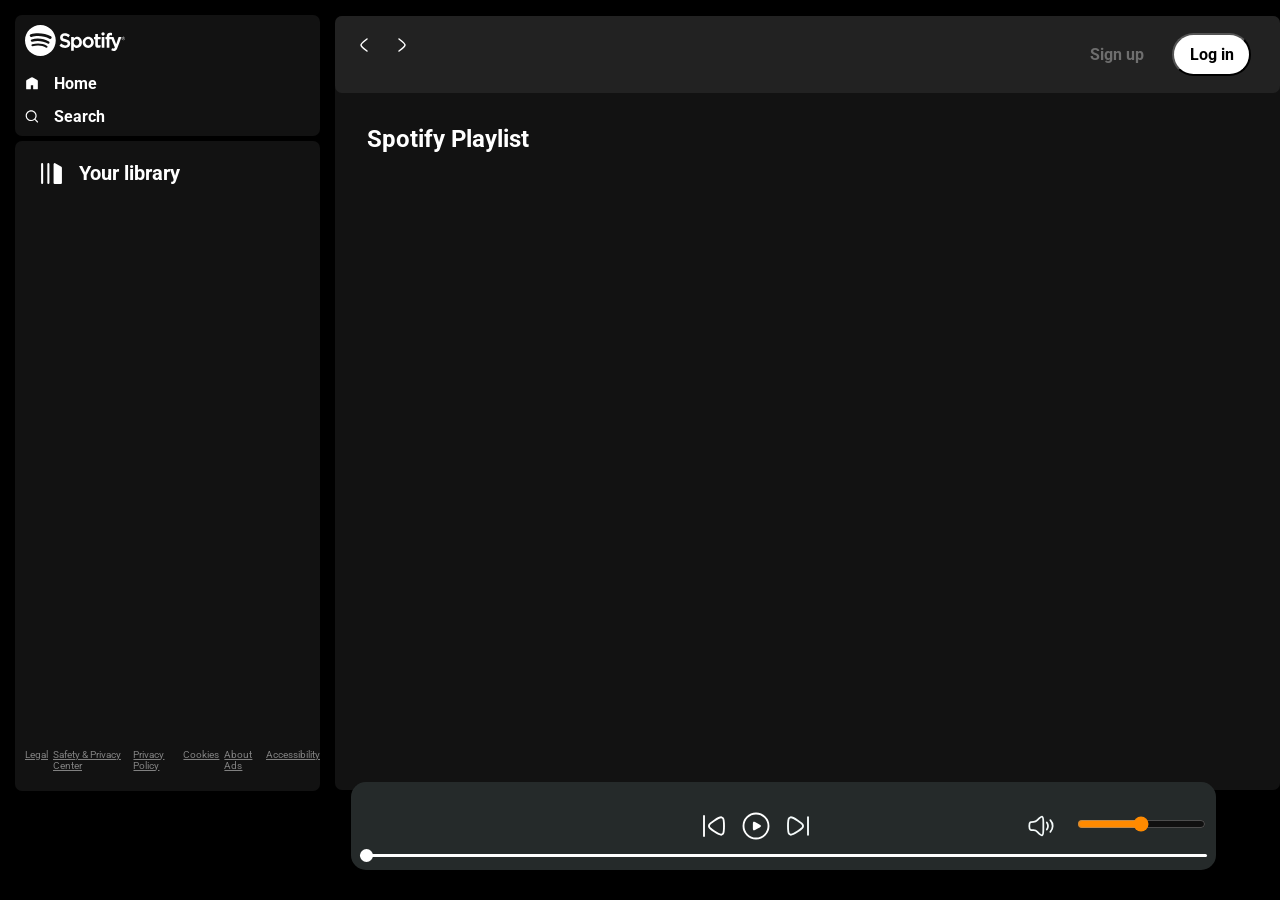
<file: index.html>
<!DOCTYPE html>
<html lang="en">
<head>
    <meta charset="UTF-8">
    <meta name="viewport" content="width=device-width, initial-scale=1.0">
    <title>Spotify - Web Player: Music for everyone</title>
    <link rel="stylesheet" href="spotify.css">
    <link rel="stylesheet" href="utility.css">
    <link rel="icon" href="favicon.ico" type="image/x-icon">
</head>
<body>
    <div class="container flex bg-black">
        <div class="left ">
            <div class="close"><img width="30" class="invert" src="img/close.svg" alt=""></div>
            <div class="home bg-grey rounded m-1 p-1">
                <div class="logo ">
                    <img width="100" class="invert"  src="img/logo.svg" alt="">
                </div>
                <ul>
                    <li><img class="invert" src="img/home.svg" alt="home">Home</li>
                    <li><img class="invert" src="img/search.svg" alt="search">Search</li>
                </ul>
            </div>
            <div class="library bg-grey rounded m-1 p-1">
                <div class="heading flex">
                    <img  class ="invert" src="img/playlist.svg" alt="">
                    <h2> 
                        Your library
                </h2>
            </div>
            <div class="songlist">

                <ul>
                    
                </ul>
            </div>
            <div class="footer">
                        <div>
                            <a href="https://www.spotify.com/in-en/legal/">
                                <span>Legal</span>
                            </a>
                        </div>
                        <div>
                            <a href="https://www.spotify.com/in-en/safetyandprivacy/">
                                <span>Safety & Privacy Center</span>
                            </a>
                        </div>
                        <div>
                            <a href="https://www.spotify.com/in-en/legal/privacy-policy/">
                                <span>Privacy Policy</span>
                            </a>
                        </div>
                        <div>
                            <a href="https://www.spotify.com/in-en/legal/cookies-policy/">
                                <span>Cookies</span>
                            </a>
                        </div>
                        <div>
                            <a href="https://www.spotify.com/in-en/legal/privacy-policy/#s3">
                                <span>About Ads</span>
                            </a>
                        </div>
                        <div>
                            <a href="https://www.spotify.com/in-en/accessibility/">
                                <span>Accessibility</span>
                            </a>
                        </div>
                    </div>

        </div>
            </div>
        <div class="right bg-grey rounded ">
            <div class="header rounded">
                <div class="nav">
                    <div class="hamburgercontainer">
                    <img width="60px" class="invert hamburger" src="img/hamburger.svg" alt="">
                    <svg xmlns="http://www.w3.org/2000/svg" viewBox="0 0 24 24" width="24" height="24" color="#ffffff" fill="none">
                        <path d="M15 6C15 6 9.00001 10.4189 9 12C8.99999 13.5812 15 18 15 18" stroke="currentColor" stroke-width="1.5" stroke-linecap="round" stroke-linejoin="round" />
                    </svg>
                    <svg xmlns="http://www.w3.org/2000/svg" viewBox="0 0 24 24" width="24" height="24" color="#ffffff" fill="none">
                        <path d="M9.00005 6C9.00005 6 15 10.4189 15 12C15 13.5812 9 18 9 18" stroke="currentColor" stroke-width="1.5" stroke-linecap="round" stroke-linejoin="round" />
                    </svg>
                </div>
                </div>
                <div class="class">
                    <button class="signupbtn">
                        Sign up
                    </button>
                    <button class="loginbtn">
                        Log in
                    </button>
                </div>
            </div>
            <div class="spotifyplaylist">
                <h2>Spotify Playlist</h2>
                <div class="cardcontainer">
                   
                </div>
                <div class="playbar">
                    <div class="seekbar">
                    <div class="circle1"></div></div>
                    <div class="abovebar">

                        <div class="songinfo"></div>
                        <div class="songbutton">
                            <img width="30" id="previous" src="img/prevsong.svg" alt="">
                            <img width="30" id="play" src="img/play.svg" alt="">
                            <img width="30" id="next" src="img/nextsong.svg" alt="">
                        </div>
                    <div class="timevol">
                    <div class="songtime">
                       
                    </div>
                    <div class="volume">
                        <img src="img/volume.svg" alt="">
                        <div class="range"><input type="range" name="volume"></div>
                    </div>
                </div>
            </div>
                </div>
            </div>
        </div>
    </div>
</body>
<script src="spotify.js"></script>
</html>
</file>
<file: spotify.css>
@import url('https://fonts.googleapis.com/css2?family=Roboto:ital,wght@0,100;0,300;0,400;0,500;0,700;0,900;1,100;1,300;1,400;1,500;1,700;1,900&display=swap');

:root {
    --a: 0;
}

* {
    margin: 0;
    padding: 0;
    font-family: "Roboto", sans-serif;
}

body {
    background-color: black;
    color: white;
}

.left {
    width: 25vw;
    padding: 10px;
}

.right {
    width: 75vw;
    position: relative;
    margin: 16px 0;
}

.home ul li {
    display: flex;
    width: 14px;
    gap: 15px;
    list-style: none;
    padding-top: 14px;
    font-weight: bold;
}

.heading {
    display: flex;
    gap: 15px;
    width: 100%;
    padding-top: 14px;
    padding: 10px 14px;
    font-weight: bold;
    font-size: 13px;
    align-items: center;
}

.heading img {
    width: 25px;
}

.library {
    min-height: 70vh;
    position: relative;
}

.footer {
    display: flex;
    font-size: 10px;
    color: grey;
    gap: 5px;
    position: absolute;
    bottom: 0;
    padding: 20px 0;
}

.footer a {
    color: grey;
}

.header {
    display: flex;
    justify-content: space-between;
    background-color: rgba(34, 34, 34);
}

.header > * {
    padding: 17px;
}

.spotifyplaylist {
    padding: 16px;
    position: inherit;
}

.spotifyplaylist h2 {
    padding: 16px;
}

.cardcontainer {
    display: flex;
    margin: 25px;
    gap: 20px;
    flex-wrap: wrap;
    overflow-y: auto;
    max-height: 56vh;
}

.card > * {
    padding-top: 10px;
}

.card {
    width: 150px;
    height: 250px;
    padding: 8px 12px 12px 12px;
    border-radius: 5px;
    position: relative;
    transition: all 0.9s;
}

.card img {
    width: 100%;
    height: 55%;
    object-fit: cover;
    border-radius: 50%;
}

.circle {
    width: 50px;
    height: 40px;
    border-radius: 50%;
    display: flex;
    justify-content: center;
    align-items: center;
    background-color: #1fdf64;
    position: absolute;
    right: 17px;
    top: 110px;
    opacity: var(--a);
    transition: all 1s ease-out;
}

.card:hover {
    background-color: rgba(25, 24, 24, 0.507);
    cursor: pointer;
    --a: 1;
    filter: brightness(1.2);
}

.circle svg {
    width: 45%;
    height: 80%;
}

.class > * {
    margin: 0px 12px;
}

.signupbtn {
    background-color: rgba(34, 34, 34);
    color: rgba(128, 128, 128, 0.814);
    font-weight: bold;
    border: none;
    outline: none;
    cursor: pointer;
    font-size: 16px;
}

.signupbtn:hover {
    font-size: 17px;
    color: white;
}

.loginbtn {
    background-color: white;
    border-radius: 28px;
    color: black;
    font-weight: bold;
    padding: 10px;
    width: 79px;
    cursor: pointer;
    font-size: 16px;
}

.loginbtn:hover {
    font-weight: bolder;
    font-size: 17px;
}

.playbar {
    display: flex;
    justify-content: center;
    align-items: center;
    position: fixed;
    bottom: 30px;
    filter: invert(1);
    border-radius: 15px;
    background-color: #dad5d5;
    width: 66vw;
    padding: 10px;
    min-height: 40px;
}

.songbutton {
    display: flex;
    justify-content: center;
    gap: 12px;
}

.songlist ul {
    padding: 0 12px;
}

.songlist ul li {
    list-style-type: decimal;
    display: flex;
    gap: 10px;
    cursor: pointer;
    padding:12px 0;
    border: 1px solid white;
    margin: 15px 0;
    padding: 13px;
    border-radius: 8px;
    justify-content: space-between;
}

.songlist {
    height: 400px;
    overflow: auto;
    margin-bottom: 110px;
}

.songlist .info {
    width: 344px;
    font-size: 14px;
}

.left .close {
    display: none;
}

.hamburger {
    display: none;
    cursor: pointer;
}

.hamburgercontainer {
    display: flex;
    justify-content: center;
    align-items: center;
    gap: 14px;
}

.playnow {
    display: flex;
    justify-content: center;
    align-items: center;
}

.playnow span {
    font-size: 15px;
    width: 80px;
    padding: 10px;
}

.seekbar {
    height: 3px;
    position: absolute;
    width: 98%;
    background: black;
    border-radius: 10px;
    padding-left: 0;
    bottom: 8px;
    margin: 5px;
    cursor: pointer;
    z-index: 10;
}

.seekbar:hover {
    background: #88149b !important;
    border: 1px solid white !important;
    box-shadow: 0 0 5px white !important;
}
.songbutton {
    margin: -5px;
}

.songbutton img {
    cursor: pointer;
}

.circle1 {
    width: 13px;
    height: 13px;
    border-radius: 13px;
    background-color: black;
    position: relative;
    bottom: 5px;
    left: 0%;
    transition: left 0.5s;
}

.timevol {
    display: flex;
    justify-content: space-evenly;
    align-items: center;
}

.songinfo {
    color: black;
    padding: 0 12px;
    width: 250px;
}

.songtime {
    width: 125px;
    color: black;
    padding: 0 12px;
}

.volume {
    display: flex;
    justify-content: center;
    align-items: center;
    gap: 22px;
    cursor: pointer;
}

.range input {
    cursor: pointer;
}

.info div {
    word-break: break-all;
}

.abovebar {
    display: flex;
    justify-content: space-between;
    margin: 20px 0;
    width: 100%;
}

@media (max-width: 1200px) {
    .left {
        background-color: black;
        position: absolute;
        left: -130%;
        transition: all 0.3s;
        z-index: 1;
        width: 370px;
        padding: 0;
    }
    .left .close {
        position: absolute;
        right: 31px;
        top: 25px;
        width: 29px;
        display: block;
    }
    .right {
        width: 101vw;
        margin: 0;
    }
    .playbar {
        width: 91vw;
        left: 3%;
        bottom: 1%;
    }
    .seekbar {
        width: 90vw;
    }
    .songbutton {
        width: 10px;
    }
    .hamburger {
        display: block;
    }
    .card {
        width: 30vw;
        height: 50vw;
        border-radius: 5px;
    }
    .card img {
        object-fit: cover;
        border-radius: 50%;
    }
    .cardcontainer {
        justify-content: center;
        max-height: 50vh;
        padding-bottom: 400px;
    }
    .abovebar {
        flex-direction: column;
        align-items: center;
        gap: 23px;
    }
    .songinfo, .songtime {
        width: auto;
    }
    .timevol {
        display: flex;
        justify-content: space-evenly;
        align-items: center;
        flex-direction: column;
        gap: 13px;
    }
}

@media (max-width: 500px) {
    .card {
        width: 30vw;
        height: 50vw;
        border-radius: 50px; 
    }
    .cardcontainer {
        justify-content: center;
        max-height: 55vh;
        padding-bottom: 400px;
    }
    .playbar{
        left: 2%;
    }
    .header>*{
        padding: 2px;
    }
    .button>*{
        margin: 0 6px;
    }
}

@media (max-width: 300px) {
    .card {
        width: 84vw;
        height: 120vw; 
        border-radius: 50px; 
    }
    .cardcontainer {
        justify-content: center;
        max-height: calc(100vh-80px);
        overflow-y: auto;
        padding-bottom: 200px;
    }
    .spotifyplaylist h2{
        padding: 4px;
    }
}
</file>
<file: utility.css>
.border{
    border: 2px solid black;
    margin: 3px;
}
.flex{
    display:flex;
}
.justify-center{
    justify-content: center;
}
.items-center{
    align-items: center;
}
.bg-black{
    background-color: black;
    color: white;
}
.invert{
    filter: invert(1);
}
.bg-grey{
    background-color: #121212;
}
.rounded{
    border-radius: 7px;
}
.m-1{
    margin: 5px;
}
.p-1{
    padding: 10px;
}
/* Custom Scrollbar for Webkit Browsers (Chrome, Safari) */
::-webkit-scrollbar {
    width: 12px;
}

::-webkit-scrollbar-track {
    background: #2b2b2b;
    border-radius: 20px;
}

::-webkit-scrollbar-thumb {
    background-color: #4a4a4a;
    border-radius: 20px;
    border: 3px solid #2b2b2b;
}

::-webkit-scrollbar-thumb:hover {
    background-color: #5e5e5e;
}

/* Custom Scrollbar for Firefox */
* {
    scrollbar-width: thin;
    scrollbar-color: #4a4a4a #2b2b2b;
}

/* Custom Scrollbar for Edge */
body {
    scrollbar-base-color: #2b2b2b;
    scrollbar-arrow-color: #2b2b2b;
    scrollbar-face-color: #4a4a4a;
    scrollbar-track-color: #2b2b2b;
    scrollbar-shadow-color: #2b2b2b;
    scrollbar-highlight-color: #2b2b2b;
    scrollbar-3dlight-color: #2b2b2b;
    scrollbar-darkshadow-color: #2b2b2b;
}
</file>
<file: CSS/spotify.css>
@import url('https://fonts.googleapis.com/css2?family=Roboto:ital,wght@0,100;0,300;0,400;0,500;0,700;0,900;1,100;1,300;1,400;1,500;1,700;1,900&display=swap');

:root {
    --a: 0;
}

* {
    margin: 0;
    padding: 0;
    font-family: "Roboto", sans-serif;
}

body {
    background-color: black;
    color: white;
}

.left {
    width: 25vw;
    padding: 10px;
}

.right {
    width: 75vw;
    position: relative;
    margin: 16px 0;
}

.home ul li {
    display: flex;
    width: 14px;
    gap: 15px;
    list-style: none;
    padding-top: 14px;
    font-weight: bold;
}

.heading {
    display: flex;
    gap: 15px;
    width: 100%;
    padding-top: 14px;
    padding: 10px 14px;
    font-weight: bold;
    font-size: 13px;
    align-items: center;
}

.heading img {
    width: 25px;
}

.library {
    min-height: 70vh;
    position: relative;
}

.footer {
    display: flex;
    font-size: 10px;
    color: grey;
    gap: 5px;
    position: absolute;
    bottom: 0;
    padding: 20px 0;
}

.footer a {
    color: grey;
}

.header {
    display: flex;
    justify-content: space-between;
    background-color: rgba(34, 34, 34);
}

.header > * {
    padding: 17px;
}

.spotifyplaylist {
    padding: 16px;
    position: inherit;
}

.spotifyplaylist h2 {
    padding: 16px;
}

.cardcontainer {
    display: flex;
    margin: 25px;
    gap: 20px;
    flex-wrap: wrap;
    overflow-y: auto;
    max-height: 56vh;
}

.card > * {
    padding-top: 10px;
}

.card {
    width: 150px;
    height: 250px;
    padding: 8px 12px 12px 12px;
    border-radius: 5px;
    position: relative;
    transition: all 0.9s;
}

.card img {
    width: 100%;
    height: 55%;
    object-fit: cover;
    border-radius: 50%;
}

.circle {
    width: 50px;
    height: 40px;
    border-radius: 50%;
    display: flex;
    justify-content: center;
    align-items: center;
    background-color: #1fdf64;
    position: absolute;
    right: 17px;
    top: 110px;
    opacity: var(--a);
    transition: all 1s ease-out;
}

.card:hover {
    background-color: rgba(25, 24, 24, 0.507);
    cursor: pointer;
    --a: 1;
    filter: brightness(1.2);
}

.circle svg {
    width: 45%;
    height: 80%;
}

.class > * {
    margin: 0px 12px;
}

.signupbtn {
    background-color: rgba(34, 34, 34);
    color: rgba(128, 128, 128, 0.814);
    font-weight: bold;
    border: none;
    outline: none;
    cursor: pointer;
    font-size: 16px;
}

.signupbtn:hover {
    font-size: 17px;
    color: white;
}

.loginbtn {
    background-color: white;
    border-radius: 28px;
    color: black;
    font-weight: bold;
    padding: 10px;
    width: 79px;
    cursor: pointer;
    font-size: 16px;
}

.loginbtn:hover {
    font-weight: bolder;
    font-size: 17px;
}

.playbar {
    display: flex;
    justify-content: center;
    align-items: center;
    position: fixed;
    bottom: 30px;
    filter: invert(1);
    border-radius: 15px;
    background-color: #dad5d5;
    width: 66vw;
    padding: 10px;
    min-height: 40px;
}

.songbutton {
    display: flex;
    justify-content: center;
    gap: 12px;
}

.songlist ul {
    padding: 0 12px;
}

.songlist ul li {
    list-style-type: decimal;
    display: flex;
    gap: 10px;
    cursor: pointer;
    padding:12px 0;
    border: 1px solid white;
    margin: 15px 0;
    padding: 13px;
    border-radius: 8px;
    justify-content: space-between;
}

.songlist {
    height: 400px;
    overflow: auto;
    margin-bottom: 110px;
}

.songlist .info {
    width: 344px;
    font-size: 14px;
}

.left .close {
    display: none;
}

.hamburger {
    display: none;
    cursor: pointer;
}

.hamburgercontainer {
    display: flex;
    justify-content: center;
    align-items: center;
    gap: 14px;
}

.playnow {
    display: flex;
    justify-content: center;
    align-items: center;
}

.playnow span {
    font-size: 15px;
    width: 80px;
    padding: 10px;
}

.seekbar {
    height: 3px;
    position: absolute;
    width: 98%;
    background: black;
    border-radius: 10px;
    padding-left: 0;
    bottom: 8px;
    margin: 5px;
    cursor: pointer;
    z-index: 10;
}

.seekbar:hover {
    background: #88149b !important;
    border: 1px solid white !important;
    box-shadow: 0 0 5px white !important;
}
.songbutton {
    margin: -5px;
}

.songbutton img {
    cursor: pointer;
}

.circle1 {
    width: 13px;
    height: 13px;
    border-radius: 13px;
    background-color: black;
    position: relative;
    bottom: 5px;
    left: 0%;
    transition: left 0.5s;
}

.timevol {
    display: flex;
    justify-content: space-evenly;
    align-items: center;
}

.songinfo {
    color: black;
    padding: 0 12px;
    width: 250px;
}

.songtime {
    width: 125px;
    color: black;
    padding: 0 12px;
}

.volume {
    display: flex;
    justify-content: center;
    align-items: center;
    gap: 22px;
    cursor: pointer;
}

.range input {
    cursor: pointer;
}

.info div {
    word-break: break-all;
}

.abovebar {
    display: flex;
    justify-content: space-between;
    margin: 20px 0;
    width: 100%;
}

@media (max-width: 1200px) {
    .left {
        background-color: black;
        position: absolute;
        left: -130%;
        transition: all 0.3s;
        z-index: 1;
        width: 370px;
        padding: 0;
    }
    .left .close {
        position: absolute;
        right: 31px;
        top: 25px;
        width: 29px;
        display: block;
    }
    .right {
        width: 101vw;
        margin: 0;
    }
    .playbar {
        width: 91vw;
        left: 3%;
        bottom: 1%;
    }
    .seekbar {
        width: 90vw;
    }
    .songbutton {
        width: 10px;
    }
    .hamburger {
        display: block;
    }
    .card {
        width: 30vw;
        height: 50vw;
        border-radius: 5px;
    }
    .card img {
        object-fit: cover;
        border-radius: 50%;
    }
    .cardcontainer {
        justify-content: center;
        max-height: 50vh;
        padding-bottom: 400px;
    }
    .abovebar {
        flex-direction: column;
        align-items: center;
        gap: 23px;
    }
    .songinfo, .songtime {
        width: auto;
    }
    .timevol {
        display: flex;
        justify-content: space-evenly;
        align-items: center;
        flex-direction: column;
        gap: 13px;
    }
}

@media (max-width: 500px) {
    .card {
        width: 30vw;
        height: 50vw;
        border-radius: 50px; 
    }
    .cardcontainer {
        justify-content: center;
        max-height: 55vh;
        padding-bottom: 400px;
    }
    .playbar{
        left: 2%;
    }
    .header>*{
        padding: 2px;
    }
    .button>*{
        margin: 0 6px;
    }
}

@media (max-width: 300px) {
    .card {
        width: 84vw;
        height: 120vw; 
        border-radius: 50px; 
    }
    .cardcontainer {
        justify-content: center;
        max-height: calc(100vh-80px);
        overflow-y: auto;
        padding-bottom: 200px;
    }
    .spotifyplaylist h2{
        padding: 4px;
    }
}
</file>
<file: CSS/utility.css>
.border{
    border: 2px solid black;
    margin: 3px;
}
.flex{
    display:flex;
}
.justify-center{
    justify-content: center;
}
.items-center{
    align-items: center;
}
.bg-black{
    background-color: black;
    color: white;
}
.invert{
    filter: invert(1);
}
.bg-grey{
    background-color: #121212;
}
.rounded{
    border-radius: 7px;
}
.m-1{
    margin: 5px;
}
.p-1{
    padding: 10px;
}
/* Custom Scrollbar for Webkit Browsers (Chrome, Safari) */
::-webkit-scrollbar {
    width: 12px;
}

::-webkit-scrollbar-track {
    background: #2b2b2b;
    border-radius: 20px;
}

::-webkit-scrollbar-thumb {
    background-color: #4a4a4a;
    border-radius: 20px;
    border: 3px solid #2b2b2b;
}

::-webkit-scrollbar-thumb:hover {
    background-color: #5e5e5e;
}

/* Custom Scrollbar for Firefox */
* {
    scrollbar-width: thin;
    scrollbar-color: #4a4a4a #2b2b2b;
}

/* Custom Scrollbar for Edge */
body {
    scrollbar-base-color: #2b2b2b;
    scrollbar-arrow-color: #2b2b2b;
    scrollbar-face-color: #4a4a4a;
    scrollbar-track-color: #2b2b2b;
    scrollbar-shadow-color: #2b2b2b;
    scrollbar-highlight-color: #2b2b2b;
    scrollbar-3dlight-color: #2b2b2b;
    scrollbar-darkshadow-color: #2b2b2b;
}
</file>
